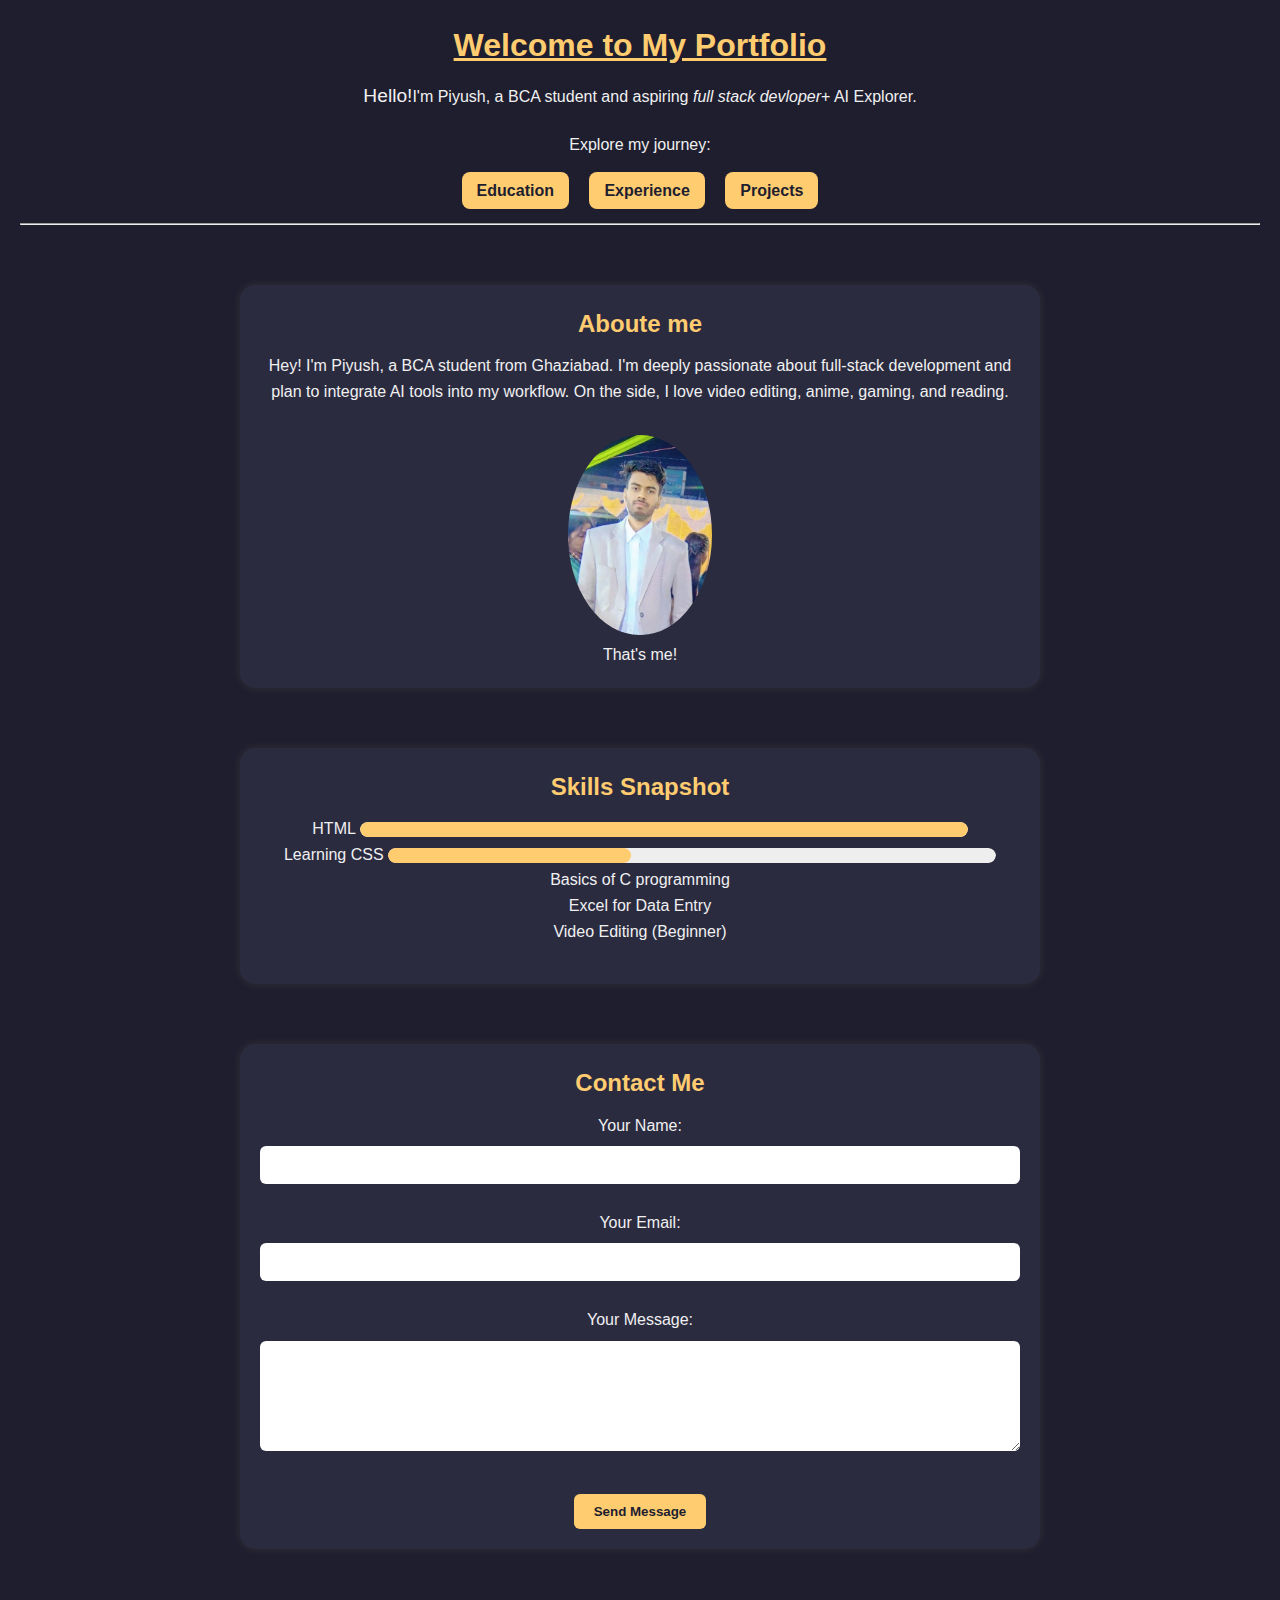
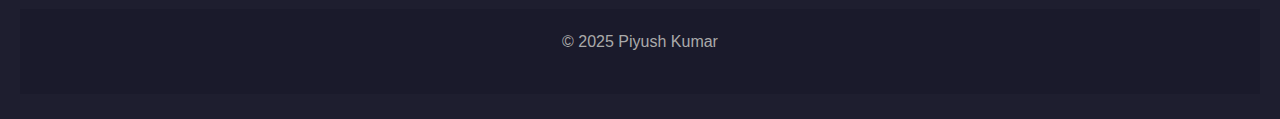
<file: index.html>
<!DOCTYPE html>
<html lang="en">
  <head>
    <meta charset="UTF-8" />
    <meta name="viewport" content="width=device-width, initial-scale=1.0" />
    <title>Piyush's Portfolio</title>
    <link rel="stylesheet" href="style.css"/>
  </head>
  <body>
     <!--Header Section-->
    <header>
    <h1><u>Welcome to My Portfolio</u></h1>
    <p>
      <big>Hello!</big>I'm Piyush, a BCA student and aspiring
      <i>full stack devloper</i>+ AI Explorer.
    </p>
    <p>Explore my journey:</p>
    <nav>
    <a href="education.html">Education</a>
    <a href="experience.html">Experience</a>
    <a href="projects.html">Projects</a>
    </nav>
    <hr />
    </header>
    <!--About Section-->
    <main>
      <section>
    <h2>Aboute me</h2>
        <p>
        Hey! I'm Piyush, a BCA student from Ghaziabad. I'm deeply passionate about full-stack development and plan to integrate AI tools into my workflow. On the side, I love video editing, anime, gaming, and reading.
       </p>
    <img src="piyush 2.jpg" alt="piyush photo" height="200" /><br />
    <small>That's me!</small>
      </section>
      <section>
        <h2>Skills Snapshot</h2>
        <ul>
            <li>HTML <progress value="100" max="100"></progress></li>
            <li>Learning CSS <progress value="40" max="100"></progress> </li>
            <li>Basics of C programming</li>
            <li>Excel for Data Entry</li>
            <li>Video Editing (Beginner)</li>
        </ul>
      </section>
  <section>
    <h2>Contact Me</h2>
    <form action="#" method="post">
      <label for="name">Your Name:</label><br>
      <input type="text" id="name" name="name" required><br><br>

      <label for="email">Your Email:</label><br>
      <input type="email" id="email" name="email" required><br><br>

      <label for="message">Your Message:</label><br>
      <textarea id="message" name="message" rows="5" required></textarea><br><br>

      <button type="submit">Send Message</button>
    </form>
  </section>
</main>

<footer>
  <p>&copy; 2025 Piyush Kumar</p>
</footer>
      </section>
    </main>
  </body>
</html>
</file>
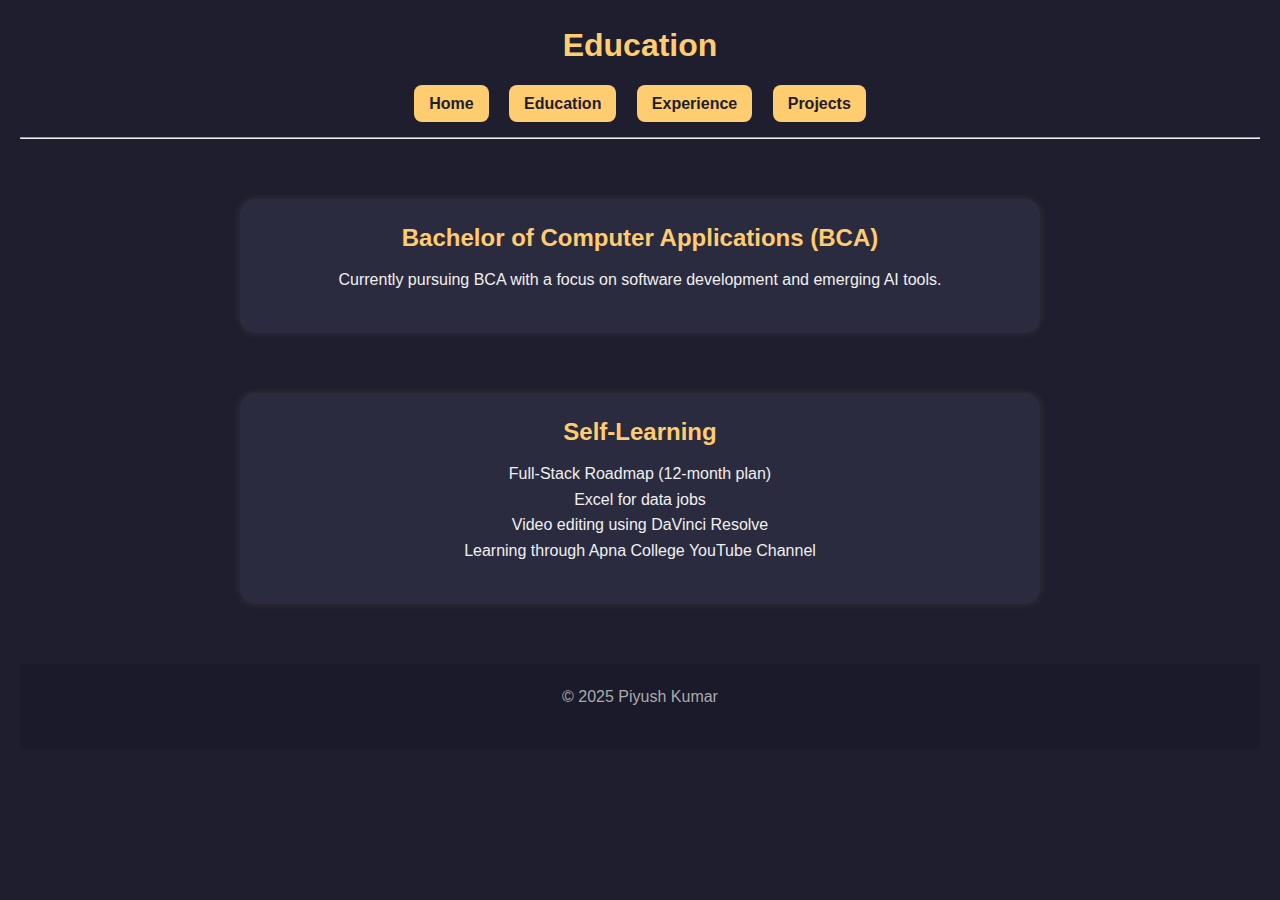
<file: education.html>
<!DOCTYPE html>
<html lang="en">
  <head>
    <meta charset="UTF-8" />
    <meta name="viewport" content="width=device-width, initial-scale=1.0" />
    <title>Education - Piyush</title>
    <link rel="stylesheet" href="style.css"/>
  </head>
  <body>
    <header>
      <h1>Education</h1>
      <nav>
        <a href="index.html">Home</a>
        <a href="education.html">Education</a>
        <a href="experience.html">Experience</a>
        <a href="projects.html">Projects</a>
      </nav>
      <hr />
    </header>

    <main>
      <section>
        <h2>Bachelor of Computer Applications (BCA)</h2>
        <p>
          Currently pursuing BCA with a focus on software development and
          emerging AI tools.
        </p>
      </section>

      <section>
        <h2>Self-Learning</h2>
        <ul>
          <li>Full-Stack Roadmap (12-month plan)</li>
          <li>Excel for data jobs</li>
          <li>Video editing using DaVinci Resolve</li>
          <li>Learning through Apna College YouTube Channel</li>
        </ul>
      </section>
    </main>

    <footer>
      <p>&copy; 2025 Piyush Kumar</p>
    </footer>
  </body>
</html>
</file>
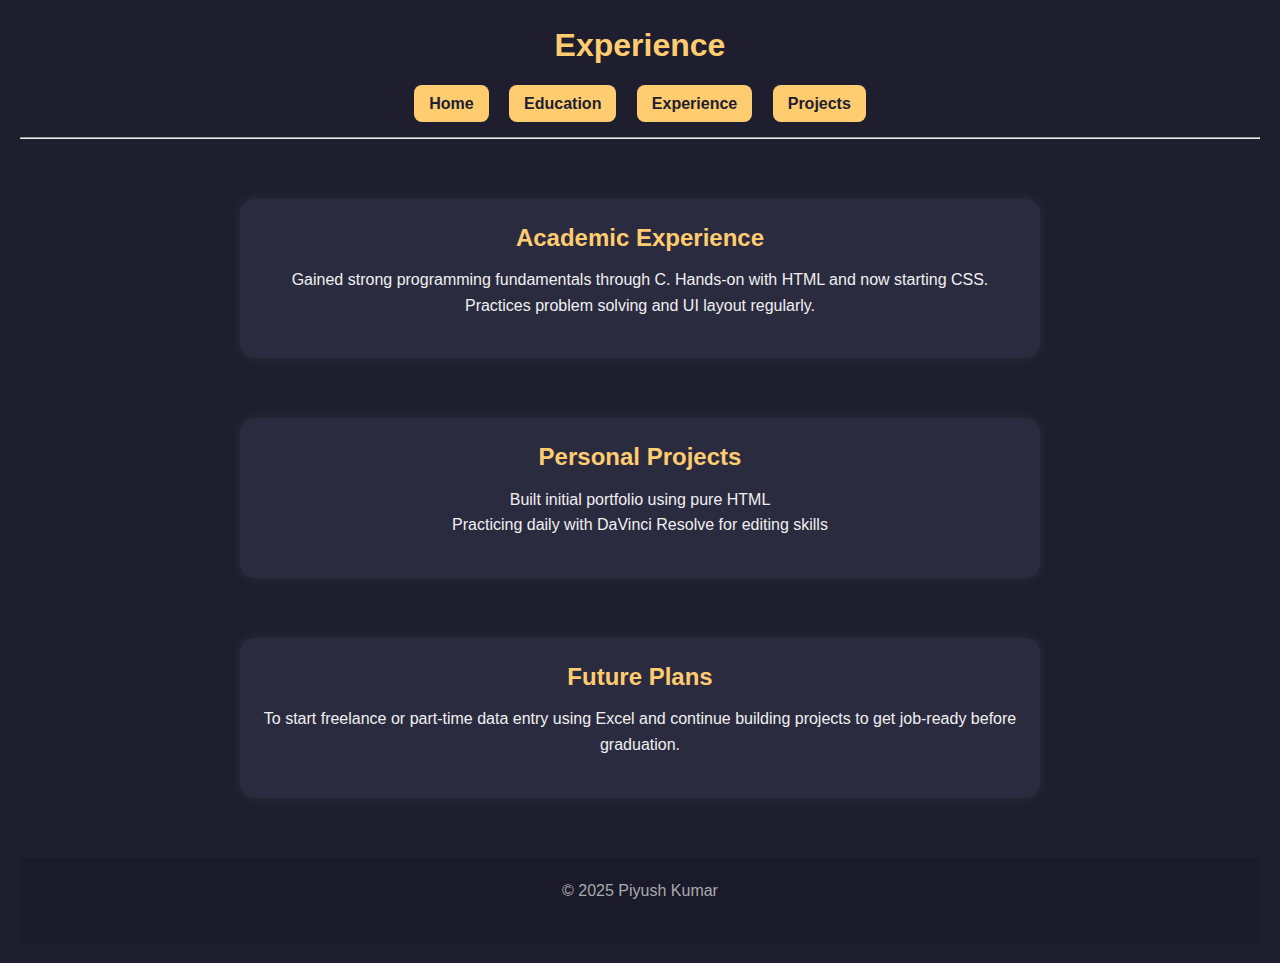
<file: experience.html>
<!DOCTYPE html>
<html lang="en">
  <head>
    <meta charset="UTF-8" />
    <meta name="viewport" content="width=device-width, initial-scale=1.0" />
    <title>Experience - Piyush</title>
    <link rel="stylesheet" href="style.css"/>
  </head>
  <body>
    <header>
      <h1>Experience</h1>
      <nav>
        <a href="index.html">Home</a>
        <a href="education.html">Education</a>
        <a href="experience.html">Experience</a>
        <a href="projects.html">Projects</a>
      </nav>
      <hr />
    </header>

    <main>
      <section>
        <h2>Academic Experience</h2>
        <p>
          Gained strong programming fundamentals through C. Hands-on with HTML
          and now starting CSS. Practices problem solving and UI layout
          regularly.
        </p>
      </section>

      <section>
        <h2>Personal Projects</h2>
        <ul>
          <li>Built initial portfolio using pure HTML</li>
          <li>Practicing daily with DaVinci Resolve for editing skills</li>
        </ul>
      </section>

      <section>
        <h2>Future Plans</h2>
        <p>
          To start freelance or part-time data entry using Excel and continue
          building projects to get job-ready before graduation.
        </p>
      </section>
    </main>

    <footer>
      <p>&copy; 2025 Piyush Kumar</p>
    </footer>
  </body>
</html>
</file>
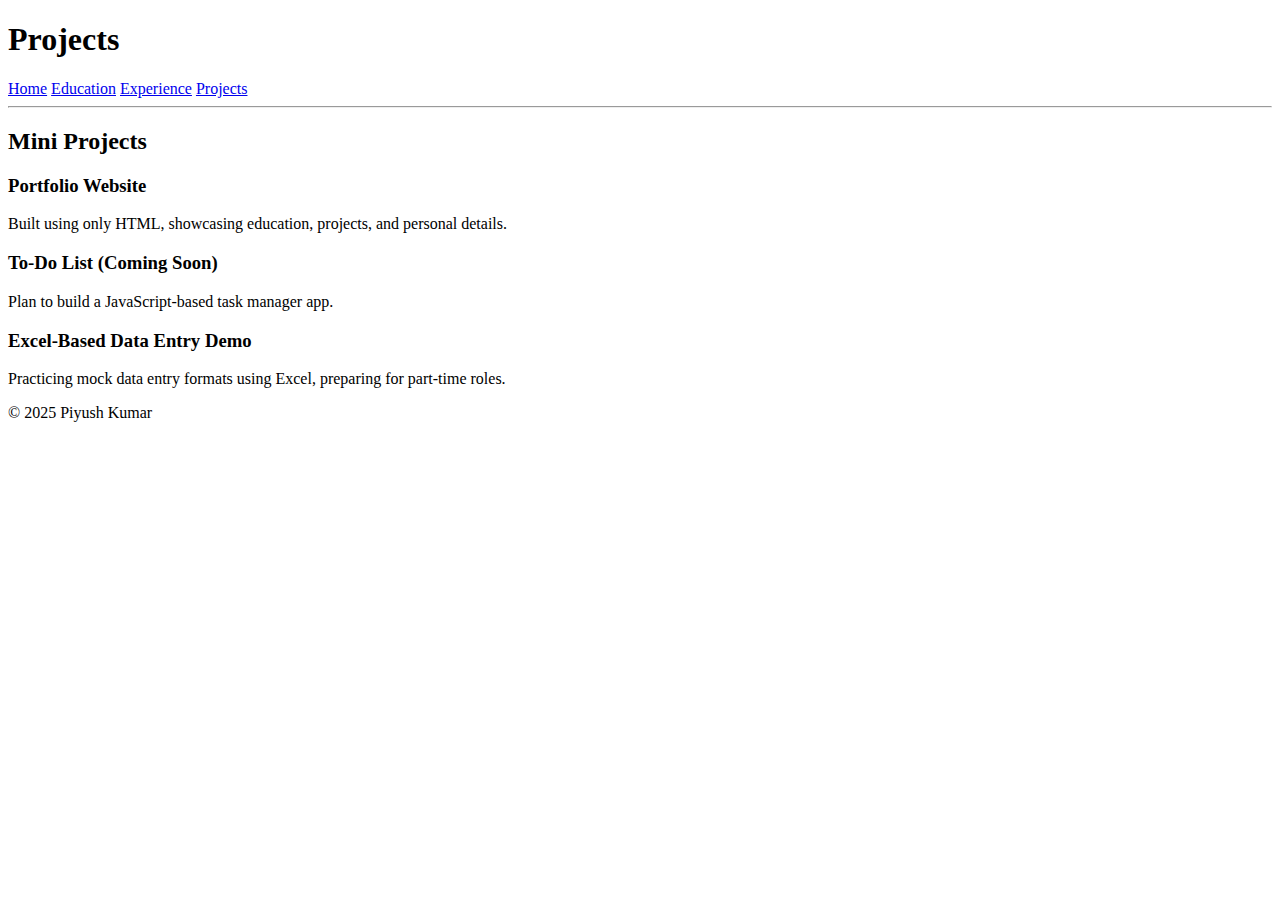
<file: projects.html>
<!DOCTYPE html>
<html lang="en">
  <head>
    <meta charset="UTF-8" />
    <meta name="viewport" content="width=device-width, initial-scale=1.0" />
    <title>Projects - Piyush</title>
  </head>
  <body>
    <header>
      <h1>Projects</h1>
      <nav>
        <a href="index.html">Home</a>
        <a href="education.html">Education</a>
        <a href="experience.html">Experience</a>
        <a href="projects.html">Projects</a>
      </nav>
      <hr />
    </header>

    <main>
      <section>
        <h2>Mini Projects</h2>
        <article>
          <h3>Portfolio Website</h3>
          <p>
            Built using only HTML, showcasing education, projects, and personal
            details.
          </p>
        </article>

        <article>
          <h3>To-Do List (Coming Soon)</h3>
          <p>Plan to build a JavaScript-based task manager app.</p>
        </article>

        <article>
          <h3>Excel-Based Data Entry Demo</h3>
          <p>
            Practicing mock data entry formats using Excel, preparing for
            part-time roles.
          </p>
        </article>
      </section>
    </main>

    <footer>
      <p>&copy; 2025 Piyush Kumar</p>
    </footer>
  </body>
</html>
</file>
<file: style.css>
/* === GLOBAL RESET === */
* {
  margin: 0;
  padding: 0;
  box-sizing: border-box;
}

/* === BASE STYLES === */
body {
  background-color: #1e1e2f;
  font-family: 'Poppins', sans-serif;
  color: #f0f0f0;
  line-height: 1.6;
  text-align: center;
  padding: 20px;
}

h1, h2, h3 {
  margin-bottom: 10px;
  color: #ffcc70;
}

p, ul, small {
  margin-bottom: 20px;
  font-size: 16px;
}

ul {
  list-style: none;
  padding: 0;
}

img {
  border-radius: 50%;
  margin-top: 10px;
}

/* === NAVIGATION === */
nav {
  margin: 20px 0;
}

nav a {
  text-decoration: none;
  background-color: #ffcc70;
  color: #1e1e2f;
  font-weight: bold;
  padding: 10px 15px;
  margin: 0 8px;
  border-radius: 8px;
  transition: background-color 0.3s ease;
}

nav a:hover {
  background-color: #ffaa00;
  color: white;
}

/* === SECTION STYLES === */
section {
  margin: 60px auto;
  max-width: 800px;
  padding: 20px;
  background-color: #2b2b40;
  border-radius: 15px;
  box-shadow: 0 0 10px rgba(255, 204, 112, 0.1);
}

/* === FORM STYLES === */
input, textarea {
  width: 100%;
  padding: 10px;
  margin-top: 8px;
  border: none;
  border-radius: 6px;
  font-size: 16px;
}

button {
  margin-top: 10px;
  padding: 10px 20px;
  background-color: #ffcc70;
  border: none;
  border-radius: 6px;
  color: #1e1e2f;
  font-weight: bold;
  cursor: pointer;
  transition: background-color 0.3s ease;
}

button:hover {
  background-color: #ffaa00;
  color: white;
}

/* === PROGRESS BARS === */
progress {
  width: 80%;
  height: 15px;
  border-radius: 8px;
  overflow: hidden;
  appearance: none;
}

progress::-webkit-progress-bar {
  background-color: #eee;
  border-radius: 8px;
}

progress::-webkit-progress-value {
  background-color: #ffcc70;
  border-radius: 8px;
}

/* === FOOTER === */
footer {
  margin-top: 40px;
  padding: 20px 0;
  font-size: 14px;
  background-color: #1a1a2b;
  color: #aaa;
}

/* === RESPONSIVE MEDIA QUERY === */
@media (max-width: 600px) {
  body {
    padding: 10px;
  }

  nav a {
    display: block;
    margin: 10px auto;
  }

  section {
    margin: 40px 10px;
  }
}
</file>
